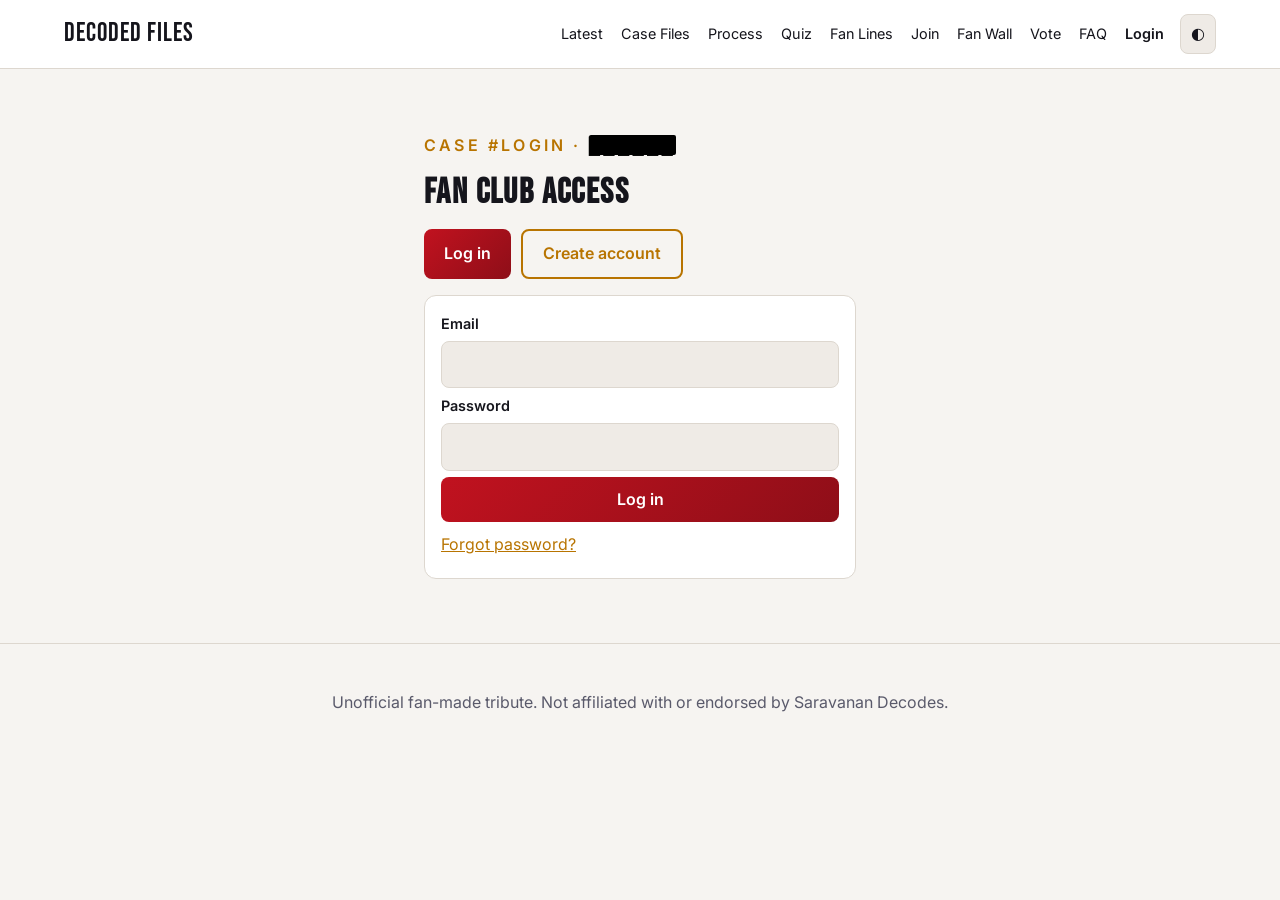
<file: decoded-folder-ospc/login.html>
<!doctype html><html lang="en"><head><meta charset="utf-8"><meta name="viewport" content="width=device-width,initial-scale=1">
<script>try{document.documentElement.dataset.theme=localStorage.getItem("theme")||(matchMedia("(prefers-color-scheme:light)").matches?"light":"dark")}catch(e){}</script>
<title>Login | Decoded Files</title>
<meta name="description" content="Log in or create an account for the Decoded Files fan hub.">
<link rel="canonical" href="login.html"><meta name="theme-color" content="#0B0B0F">
<meta property="og:title" content="Decoded Files Login"><meta property="og:description" content="Join the Decoded Files fan hub"><meta property="og:image" content="assets/og.png"><meta property="og:type" content="website">
<meta name="twitter:card" content="summary_large_image"><meta name="twitter:title" content="Decoded Files Login"><meta name="twitter:image" content="assets/og.png">
<link rel="icon" href="data:image/svg+xml,%3Csvg xmlns='http://www.w3.org/2000/svg' viewBox='0 0 32 32'%3E%3Ccircle cx='14' cy='14' r='9' fill='none' stroke='%23C1121F' stroke-width='4'/%3E%3Cpath d='M21 21l8 8' stroke='%23F4A300' stroke-width='4'/%3E%3C/svg%3E">
<link rel="preconnect" href="https://fonts.googleapis.com"><link rel="preconnect" href="https://fonts.gstatic.com" crossorigin>
<link href="https://fonts.googleapis.com/css2?family=Bebas+Neue&family=Inter:wght@400;600&family=Noto+Sans+Tamil:wght@400;600&display=swap" rel="stylesheet">
<link rel="stylesheet" href="style.css"><script src="script.js" defer></script></head><body>
<a class="skip" href="#main">Skip to content</a>
<header class="nav"><a class="logo" href="index.html">DECODED FILES</a>
<button id="burger" aria-expanded="false" aria-controls="menu" aria-label="Open menu">☰</button>
<nav id="menu" aria-label="Main"><a href="index.html#latest">Latest</a><a href="index.html#case-files">Case Files</a><a href="index.html#process">Process</a><a href="index.html#quiz">Quiz</a><a href="index.html#fanlines">Fan Lines</a><a href="index.html#signup">Join</a><a href="community.html#wall">Fan Wall</a><a href="community.html#vote">Vote</a><a href="community.html#faq">FAQ</a><a href="login.html" id="auth-link">Login</a><button id="theme" aria-label="Toggle theme">◐</button></nav></header>
<main id="main">
<section id="auth-page"><p class="label">CASE #LOGIN · <span class="redact">██████</span></p><h2>Fan Club Access</h2>
<div id="auth-tabs" class="tabs"><button class="btn" id="tab-login" aria-pressed="true" type="button">Log in</button><button class="btn ghost" id="tab-signup" aria-pressed="false" type="button">Create account</button></div>
<form id="login-form" class="card" novalidate>
<label for="le">Email</label><input id="le" type="email" required autocomplete="email">
<label for="lp">Password</label><input id="lp" type="password" required autocomplete="current-password">
<button class="btn" type="submit">Log in</button>
<button class="linkbtn" id="forgot" type="button">Forgot password?</button></form>
<form id="signup-auth-form" class="card" novalidate hidden>
<label for="sn">Name</label><input id="sn" required maxlength="60" autocomplete="name">
<label for="se">Email</label><input id="se" type="email" required autocomplete="email">
<label for="sp">Password (at least 6 characters)</label><input id="sp" type="password" required minlength="6" autocomplete="new-password">
<button class="btn" type="submit">Create account</button></form>
<div id="auth-done" class="card" hidden><p id="who"></p><div class="cta"><a class="btn" href="index.html">Go to home</a><button class="btn ghost" id="logout" type="button">Log out</button></div></div>
<p id="auth-status" aria-live="polite" class="muted"></p>
</section>
</main>
<footer><p>Unofficial fan-made tribute. Not affiliated with or endorsed by Saravanan Decodes.</p></footer>
</body></html>
</file>
<file: decoded-folder-ospc/style.css>
:root{--bg:#0B0B0F;--surface:#14141B;--surface-2:#1C1C26;--text:#F2F2F5;--muted:#9A9AAB;--primary:#C1121F;--primary-dark:#8E0E18;--accent:#F4A300;--border:#2A2A38}
[data-theme=light]{--bg:#F6F4F1;--surface:#FFF;--surface-2:#EFEBE6;--text:#15151C;--muted:#5A5A6B;--primary:#B0101B;--primary-dark:#7E0B13;--accent:#B87400;--border:#DDD7CF}
*{box-sizing:border-box}html{scroll-behavior:smooth;scroll-padding-top:70px}
body{margin:0;background:var(--bg);color:var(--text);font:400 1rem/1.6 Inter,"Noto Sans Tamil",sans-serif}
h1,h2,.logo{font-family:"Bebas Neue","Noto Sans Tamil",sans-serif;letter-spacing:.04em;line-height:1.1}
h1{font-size:clamp(2.4rem,7vw,4.5rem);margin:.3em 0;animation:fl 6s infinite}h2{font-size:2.2rem;margin:0 0 1rem}
@keyframes fl{0%,94%,100%{opacity:1}96%{opacity:.8}98%{opacity:.95}}
a{color:var(--accent)}.muted{color:var(--muted)}
.skip{position:absolute;left:-999px}.skip:focus{left:8px;top:8px;background:var(--accent);color:#000;padding:8px;z-index:99}
:focus-visible{outline:3px solid var(--accent);outline-offset:2px}
.nav{position:sticky;top:0;z-index:20;display:flex;align-items:center;justify-content:space-between;flex-wrap:wrap;gap:8px;padding:14px 5%;background:var(--surface);border-bottom:1px solid var(--border);transition:padding .2s}
.nav.small{padding:6px 5%}.logo{font-size:1.6rem;color:var(--text);text-decoration:none}
#burger{display:none}#menu{display:flex;flex-wrap:wrap;gap:4px 14px;align-items:center}
#menu a{color:var(--text);text-decoration:none;font-size:.9rem;padding:6px 2px}#menu a:hover{color:var(--accent)}
button,select,input,textarea{font:inherit}
#burger,#theme{background:var(--surface-2);color:var(--text);border:1px solid var(--border);border-radius:8px;padding:6px 10px;cursor:pointer}
@media(max-width:900px){#burger{display:block}#menu{display:none;width:100%;flex-direction:column;align-items:flex-start}#menu.open{display:flex}}
section{padding:48px 5%;max-width:1200px;margin:auto}
.hero{position:relative;max-width:none;padding:90px 5% 60px;background:linear-gradient(135deg,#0B0B0F 0%,#2A0A10 55%,#C1121F 130%);color:#F2F2F5;box-shadow:inset 0 0 160px #000;overflow:hidden}
.hero::before{content:"";position:absolute;inset:0;background:repeating-radial-gradient(circle at 30% 20%,#fff1 0 1px,transparent 1px 3px);pointer-events:none}
.hero>*{position:relative}.hero .btn.ghost{color:#F2F2F5;border-color:#F2F2F5}
.label{color:var(--accent);letter-spacing:.2em;font-weight:600}.redact{background:#000;color:#000;border-radius:2px}
.stamp{position:absolute!important;right:6%;bottom:30px;border:4px solid var(--primary);color:#ff4d5a;padding:4px 14px;font:2rem "Bebas Neue";transform:rotate(-10deg)}
.tape{height:14px;background:repeating-linear-gradient(45deg,var(--accent) 0 14px,#111 14px 28px)}
.btn{display:inline-block;background:linear-gradient(135deg,#C1121F,#8E0E18);color:#fff;border:0;border-radius:8px;padding:10px 20px;font-weight:600;text-decoration:none;cursor:pointer;transition:transform .15s}
.btn:hover{transform:translateY(-2px)}.btn:active{transform:scale(.97)}.btn:focus-visible{outline-color:var(--accent)}.btn:disabled{opacity:.5}
.btn.ghost{background:none;border:2px solid var(--accent);color:var(--accent)}
.cta{display:flex;flex-wrap:wrap;gap:12px;margin:16px 0}
.stats{display:flex;flex-wrap:wrap;gap:12px;margin-top:30px}.stat{background:#0008;border:1px solid #fff3;border-radius:10px;padding:12px 18px}.stat b{display:block;font:1.8rem "Bebas Neue"}
.grid{display:grid;grid-template-columns:repeat(auto-fill,minmax(250px,1fr));gap:16px}
.card{background:var(--surface);border:1px solid var(--border);border-radius:12px;padding:16px;color:var(--text);text-align:left;transition:transform .2s}
button.card{cursor:pointer;padding:0;overflow:hidden}button.card:hover{transform:translateY(-4px)}
.card img{width:100%;height:auto;aspect-ratio:16/9;display:block;background:var(--surface-2)}
.card h3{margin:8px 12px 4px;font-size:1rem;display:-webkit-box;-webkit-line-clamp:2;-webkit-box-orient:vertical;overflow:hidden}
.card small{display:block;margin:0 12px 12px;color:var(--muted)}
.skel{height:230px;border-radius:12px;background:linear-gradient(90deg,var(--surface) 25%,var(--surface-2) 50%,var(--surface) 75%);background-size:200%;animation:sk 1.2s infinite}@keyframes sk{to{background-position:-200%}}
mark{background:var(--accent);color:#000;padding:0 2px}
form.card{max-width:560px;display:grid;gap:6px}
label{font-weight:600;font-size:.9rem}input,select,textarea{width:100%;background:var(--surface-2);color:var(--text);border:1px solid var(--border);border-radius:8px;padding:10px}
.tools{display:grid;grid-template-columns:2fr 1fr;gap:12px;max-width:700px}.sbox{position:relative}#clear{position:absolute;right:6px;top:6px;background:none;border:0;color:var(--text);cursor:pointer;padding:4px 8px}
#more{display:block;margin:20px auto}
.timeline{list-style:none;padding:0;border-left:3px solid var(--primary);margin-left:10px}
.timeline li{padding:0 0 24px 20px;opacity:0;transform:translateX(-14px);transition:.5s}.timeline li.in{opacity:1;transform:none}
.timeline b{color:var(--accent);font-family:"Bebas Neue"}
.opt{display:block;width:100%;margin:6px 0;text-align:left;background:var(--surface-2);color:var(--text);border:1px solid var(--border);border-radius:8px;padding:10px;cursor:pointer}
.opt.ok{border-color:#2ea043}.opt.bad{border-color:var(--primary)}
.bar{height:8px;background:var(--surface-2);border-radius:4px;overflow:hidden;margin:8px 0}.bar i{display:block;height:100%;background:var(--accent);width:0;transition:width 1s}
.popup{margin-top:14px;font:1.6rem "Bebas Neue";color:var(--accent);min-height:2rem}
.vrow{display:grid;grid-template-columns:1fr auto;gap:8px;align-items:center;border-bottom:1px solid var(--border);padding:10px 0}
.faq button{width:100%;text-align:left;background:var(--surface);color:var(--text);border:1px solid var(--border);padding:12px;cursor:pointer;font-weight:600}
.faq p{margin:0;padding:12px;background:var(--surface-2)}
.modal{position:fixed;inset:0;background:#000c;z-index:50;display:grid;place-items:center;padding:16px}
.modal div{width:min(900px,100%);position:relative}.modal iframe{width:100%;aspect-ratio:16/9;border:0;display:block}
.modal button{position:absolute;right:0;top:-44px}
.rv{opacity:0;transform:translateY(16px);transition:.6s}.rv.in{opacity:1;transform:none}
footer{text-align:center;padding:30px 5%;color:var(--muted);border-top:1px solid var(--border)}
@media(max-width:600px){.tools{grid-template-columns:1fr}}
@media(prefers-reduced-motion:reduce){*{animation:none!important;transition:none!important;scroll-behavior:auto!important}.rv,.timeline li{opacity:1;transform:none}}
[hidden]{display:none!important}
.tabs{display:flex;gap:10px;margin:0 0 16px}
.tabs .btn[aria-pressed=false]{background:none;border:2px solid var(--accent);color:var(--accent)}
.linkbtn{background:none;border:0;color:var(--accent);text-decoration:underline;cursor:pointer;justify-self:start;padding:4px 0}
#auth-page{max-width:560px}#auth-link{font-weight:600}
</file>
